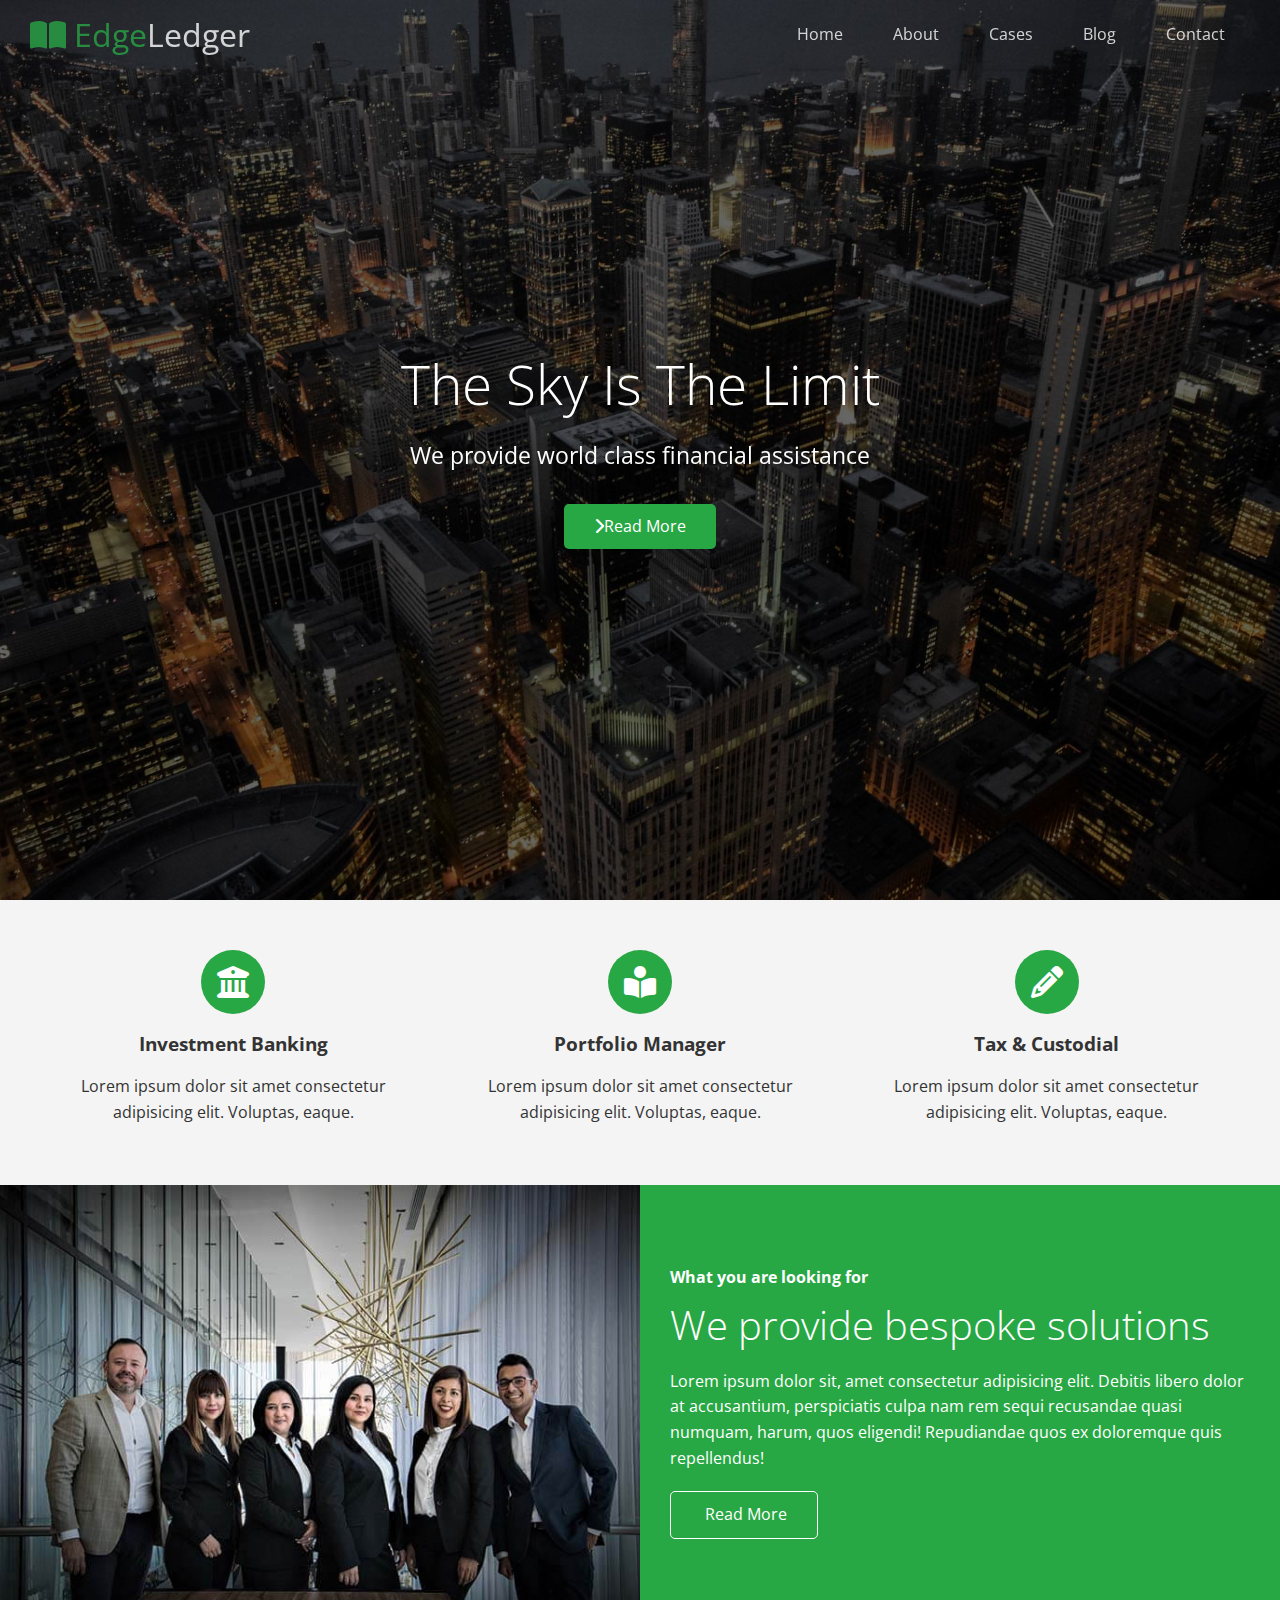
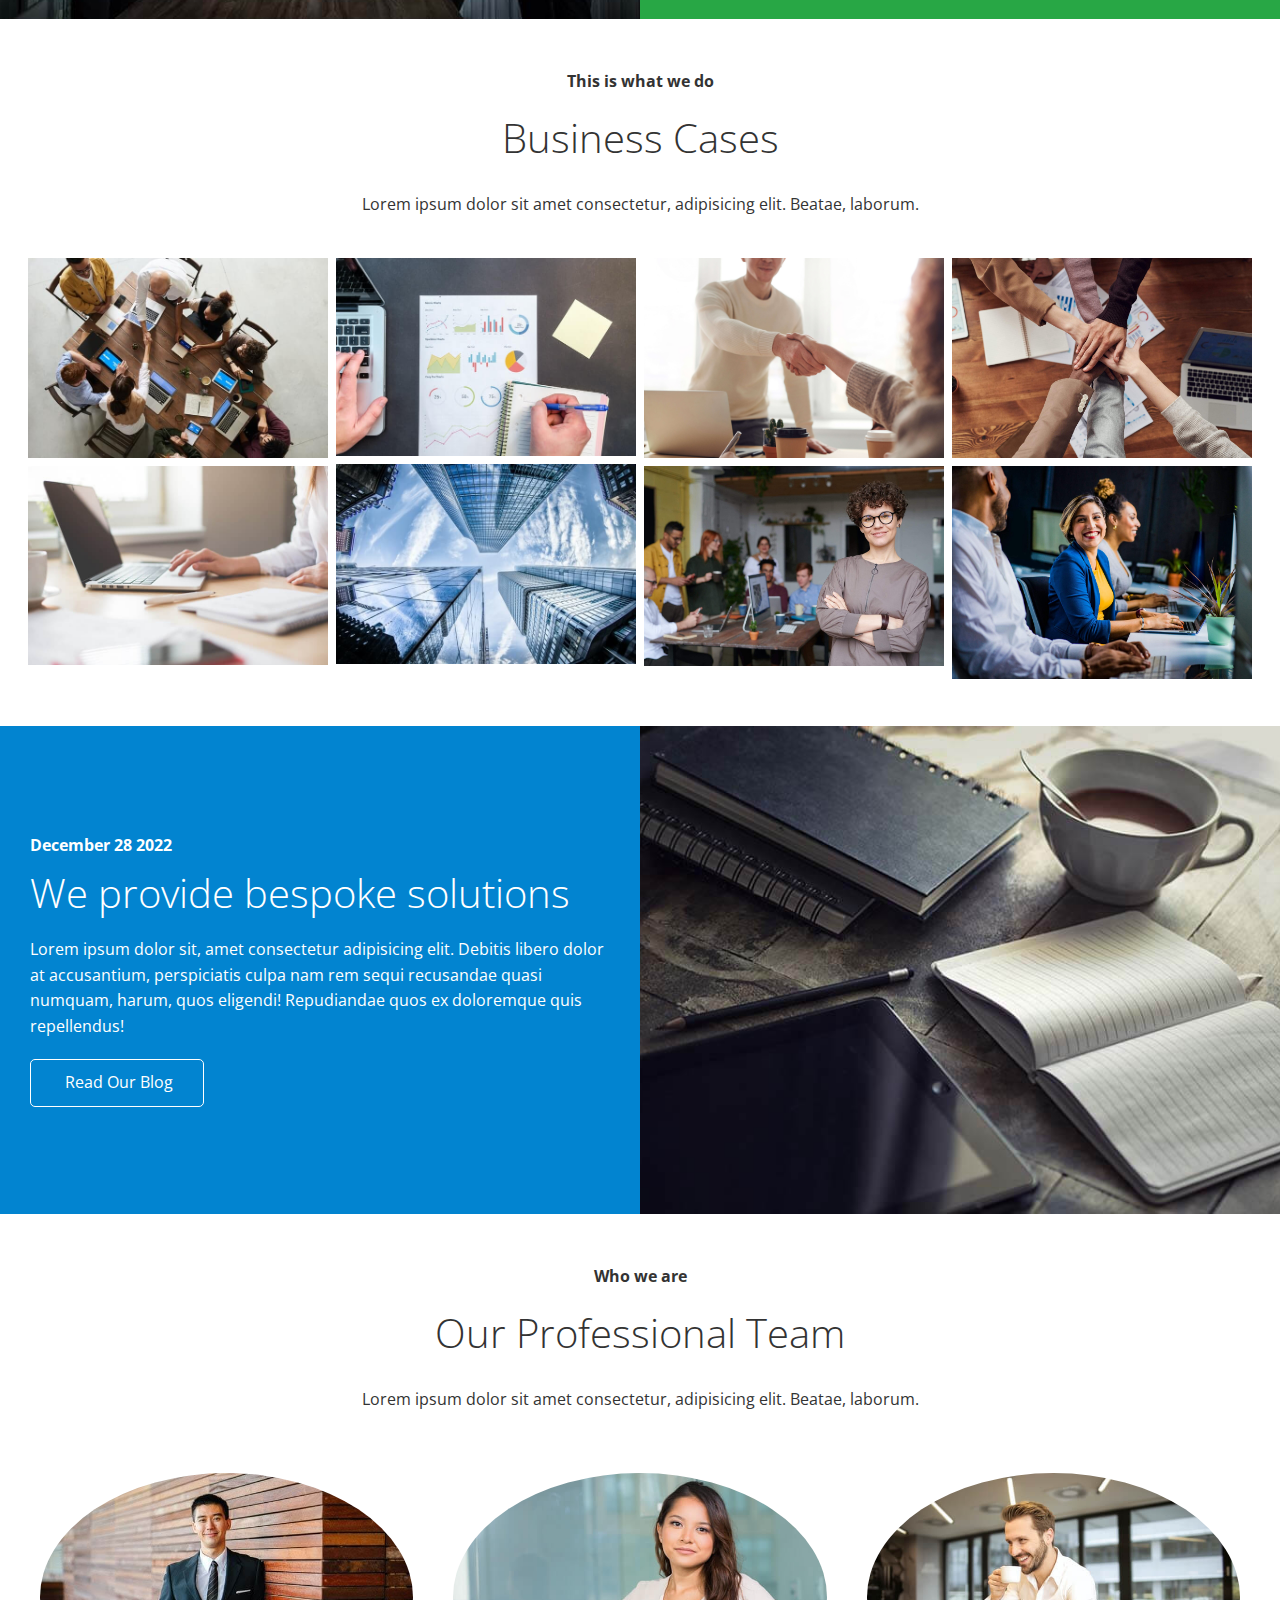
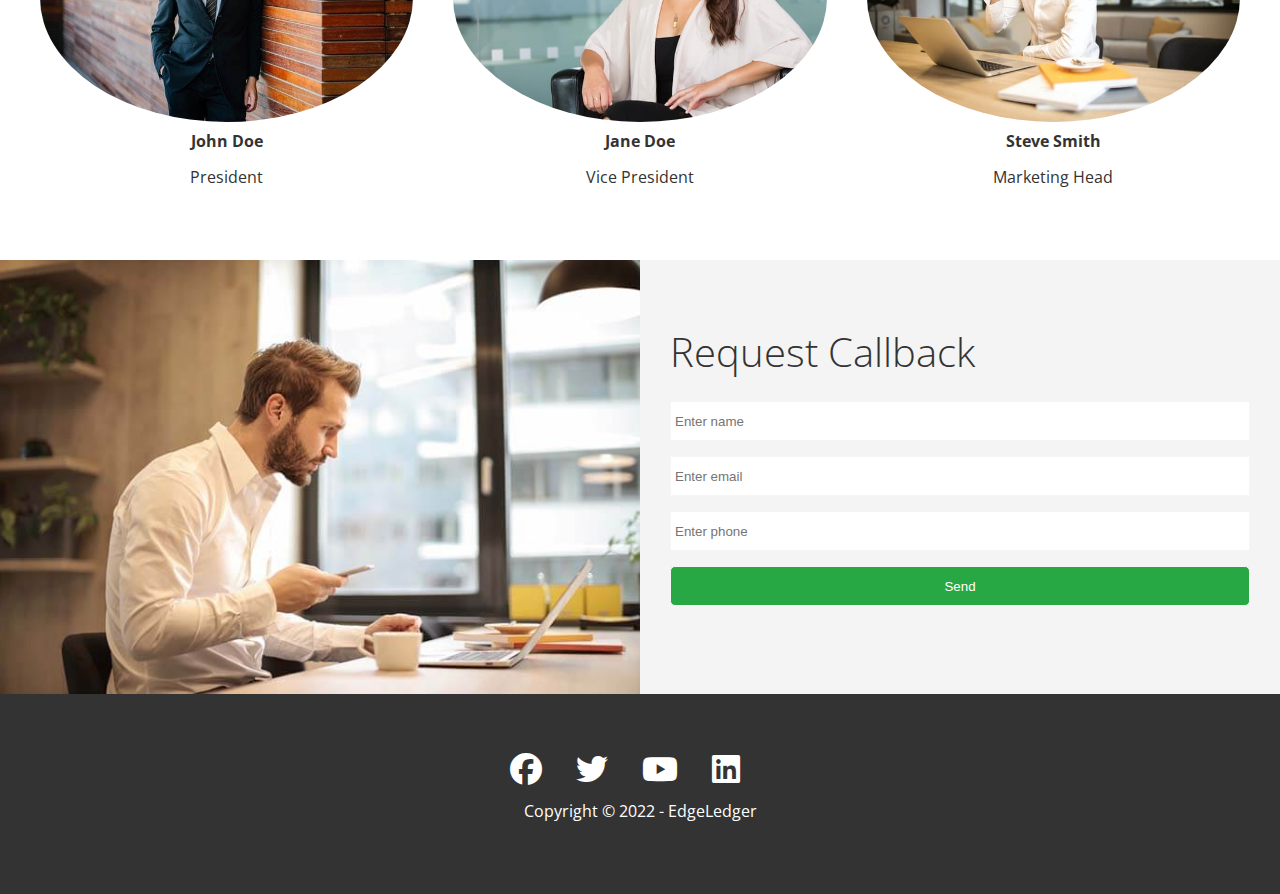
<file: index.html>
<!DOCTYPE html>
<html lang="en">
<head>
  <meta charset="UTF-8">
  <meta http-equiv="X-UA-Compatible" content="IE=edge">
  <meta name="viewport" content="width=device-width, initial-scale=1.0">
  <!-- Font Awesome -->
  <link rel="stylesheet" href="https://cdnjs.cloudflare.com/ajax/libs/font-awesome/6.2.1/css/all.min.css">
  <!-- CSS -->
  <link rel="stylesheet" href="css/lightbox.min.css">
  <link rel="stylesheet" href="css/utilities.css">
  <link rel="stylesheet" href="css/style.css">
  <title>Welcome to EdgeLedger</title>
</head>
<body id="home">
  <header class="hero">
    <div id="navbar" class="navbar top">
      <h1 class="logo">
        <span class="text-primary"><i class="fas fa-book-open"></i> Edge</span>Ledger
      </h1>
      <nav>
        <ul>
        <li><a href="#home">Home</a></li>
        <li><a href="#about">About</a></li>
        <li><a href="#cases">Cases</a></li>
        <li><a href="#blog">Blog</a></li>
        <li><a href="#contact">Contact</a></li>
      </ul>
      </nav>
    </div>
    <div class="content">
      <h1>The Sky Is The Limit</h1>
      <p>We provide world class financial assistance</p>
      <a href="#about" class="btn"><i class="fas fa-chevron-right"></i>Read More</a>
    </div>
  </header>

  <main>
    <!-- About Icons -->
    <section id="about" class="icons bg-light">
      <div class="flex-items">
        <div>
          <i class="fas fa-university fa-2x"></i>
          <div>
            <h3>Investment Banking</h3>
            <p>Lorem ipsum dolor sit amet consectetur adipisicing elit. Voluptas, eaque.</p>
          </div>
        </div>
        <div>
          <i class="fas fa-book-reader fa-2x"></i>
          <div>
            <h3>Portfolio Manager</h3>
            <p>Lorem ipsum dolor sit amet consectetur adipisicing elit. Voluptas, eaque.</p>
          </div>
        </div>
        <div>
          <i class="fas fa-pencil-alt fa-2x"></i>
          <div>
            <h3>Tax & Custodial</h3>
            <p>Lorem ipsum dolor sit amet consectetur adipisicing elit. Voluptas, eaque.</p>
          </div>
        </div>
      </div>
    </section>

    <!-- About: Solutions -->
    <section class="solution flex-columns">
      <div class="row">
        <div class="column">
          <div class="column-1">
            <img src="image_resources/home/people.jpg" alt="">
          </div>
        </div>
        <div class="column">
          <div class="column-2 bg-primary">
            <h4>What you are looking for</h4>
            <h2>We provide bespoke solutions</h2>
            <p>Lorem ipsum dolor sit, amet consectetur adipisicing elit. Debitis libero dolor at accusantium, perspiciatis culpa nam rem sequi recusandae quasi numquam, harum, quos eligendi! Repudiandae quos ex doloremque quis repellendus!</p>
            <a href="#" class="btn btn-outline">
              <i class="fas fa-chevron"></i>
              Read More
            </a>
          </div>
        </div>
      </div>
    </section>

    <!-- Cases -->
    <section id="cases" class="cases flex-grid section-padding">
      <header class="section-header">
        <h4>This is what we do</h4>
        <h2>Business Cases</h2>
        <p>Lorem ipsum dolor sit amet consectetur, adipisicing elit. Beatae, laborum.</p>
      </header>
      <div class="row">
        <div class="column">
          <a href="./image_resources/cases/cases1.jpg" data-lightbox="'cases" data-title="Lorem ipsum dolor sit amet consectetur, adipisicing elit. Beatae, laborum.">
            <img src="./image_resources/cases/cases1.jpg" alt="">
          </a>
          <a href="./image_resources/cases/cases2.jpg" data-lightbox="'cases" data-title="Lorem ipsum dolor sit amet consectetur, adipisicing elit. Beatae, laborum.">
          <img src="./image_resources/cases/cases2.jpg" alt="">
          </a>
        </div>
        <div class="column">
          <a href="./image_resources/cases/cases3.jpg" data-lightbox="'cases" data-title="Lorem ipsum dolor sit amet consectetur, adipisicing elit. Beatae, laborum.">
          <img src="./image_resources/cases/cases3.jpg" alt="">
          </a>
          <a href="./image_resources/cases/cases4.jpg" data-lightbox="'cases" data-title="Lorem ipsum dolor sit amet consectetur, adipisicing elit. Beatae, laborum.">
          <img src="./image_resources/cases/cases4.jpg" alt="">
          </a>
        </div>
        <div class="column">
          <a href="./image_resources/cases/cases5.jpg" data-lightbox="'cases" data-title="Lorem ipsum dolor sit amet consectetur, adipisicing elit. Beatae, laborum.">
          <img src="./image_resources/cases/cases5.jpg" alt="">
          </a>
          <a href="./image_resources/cases/cases6.jpg" data-lightbox="'cases" data-title="Lorem ipsum dolor sit amet consectetur, adipisicing elit. Beatae, laborum.">
          <img src="./image_resources/cases/cases6.jpg" alt="">
          </a>
        </div>
        <div class="column">
          <a href="./image_resources/cases/cases7.jpg" data-lightbox="'cases" data-title="Lorem ipsum dolor sit amet consectetur, adipisicing elit. Beatae, laborum.">
          <img src="./image_resources/cases/cases7.jpg" alt="">
          </a>
          <a href="./image_resources/cases/cases8.jpg" data-lightbox="'cases" data-title="Lorem ipsum dolor sit amet consectetur, adipisicing elit. Beatae, laborum.">
          <img src="./image_resources/cases/cases8.jpg" alt="">
          </a>
        </div>
      </div>
    </section>

    <!-- Blog -->
    <section id="blog" class="blog flex-columns flex-reverse">
      <div class="row">
        <div class="column">
          <div class="column-1">
            <img src="image_resources/home/blog.jpg" alt="">
          </div>
        </div>
        <div class="column">
          <div class="column-2 bg-secondary">
            <h4>December 28 2022</h4>
            <h2>We provide bespoke solutions</h2>
            <p>Lorem ipsum dolor sit, amet consectetur adipisicing elit. Debitis libero dolor at accusantium, perspiciatis culpa nam rem sequi recusandae quasi numquam, harum, quos eligendi! Repudiandae quos ex doloremque quis repellendus!</p>
            <a href="blog.html" class="btn btn-outline">
              <i class="fas fa-chevron"></i>
              Read Our Blog
            </a>
          </div>
        </div>
      </div>
    </section>

    <!-- Team -->
    <section id="team" class="team section-padding">
      <header class="section-header">
        <h4>Who we are</h4>
        <h2>Our Professional Team</h2>
        <p>Lorem ipsum dolor sit amet consectetur, adipisicing elit. Beatae, laborum.</p>
      </header>
      <div class="flex-items">
        <div>
          <img src="./image_resources/team/person1.jpg" alt="">
          <h4>John Doe</h4>
          <p>President</p>
        </div>
        <div>
          <img src="./image_resources/team/person2.jpg" alt="">
          <h4>Jane Doe</h4>
          <p>Vice President</p>
        </div>
        <div>
          <img src="./image_resources/team/person3.jpg" alt="">
          <h4>Steve Smith</h4>
          <p>Marketing Head</p>
        </div>
      </div>
    </section>

    <!-- Contact -->
    <section id="contact" class="contact flex-columns">
      <div class="row">
        <div class="column">
          <div class="column-1">
            <img src="image_resources/home/contact.jpg" alt="">
          </div>
        </div>
        <div class="column">
          <div class="column-2 bg-light">
            <h2>Request Callback</h2>
            <form action="" class="callback-form">
              <div class="form-control">
                <label for="name"></label>
                <input type="text" name="name" id="name" placeholder="Enter name">
              </div>
              <div class="form-control">
                <label for="email"></label>
                <input type="email" name="email" id="email" placeholder="Enter email">
              </div>
              <div class="form-control">
                <label for="phone"></label>
                <input type="phone" name="phone" id="phone" placeholder="Enter phone">
              </div>
              <input type="submit" value="Send" id="submit" class="btn">
          </div>
        </div>
      </div>
    </section>
  </main>

  <!-- Footer -->
  <footer id="footer" class="footer bg-dark">
    <div class="social">
      <a href="#"><i class="fab fa-facebook fa-2x"></i></a>
      <a href="#"><i class="fab fa-twitter fa-2x"></i></a>
      <a href="#"><i class="fab fa-youtube fa-2x"></i></a>
      <a href="#"><i class="fab fa-linkedin fa-2x"></i></a>
    </div>
    <p>Copyright &copy; 2022 - EdgeLedger</p>
  </footer>

  <!-- Jquery -->
  <script src="https://code.jquery.com/jquery-3.6.3.min.js" integrity="sha256-pvPw+upLPUjgMXY0G+8O0xUf+/Im1MZjXxxgOcBQBXU=" crossorigin="anonymous"></script>

  <!-- LightBox on Business Cases -->
  <script src="js/lightbox.min.js"></script>

  <script>
    const navabr =document.getElementById('navbar');
    let scrolled = false;

    window.onscroll = function(){
      if(window.pageYOffset > 100){
        navabr.classList.remove('top');
        if(!scrolled){
          navbar.style.transform = 'translateY(-70px)';
        }
        setTimeout(function(){
          navbar.style.transform = 'translateY(0px)';
          scrolled = true;
        }, 200)
      } else {
          navbar.classList.add('top');
          scrolled = false;
      }
    };
  
    // Smooth Scroll
    $('#navbar a, .btn').on('click', function(e){
      if(this.hash !== '') {
        e.preventDefault();

        const hash = this.hash;

        $('html, body').animate(
          {
            scrollTop: $(hash).offset().top - 100,
          },
          800
        );
      }
    });
  </script>
</body>
</html>
</file>
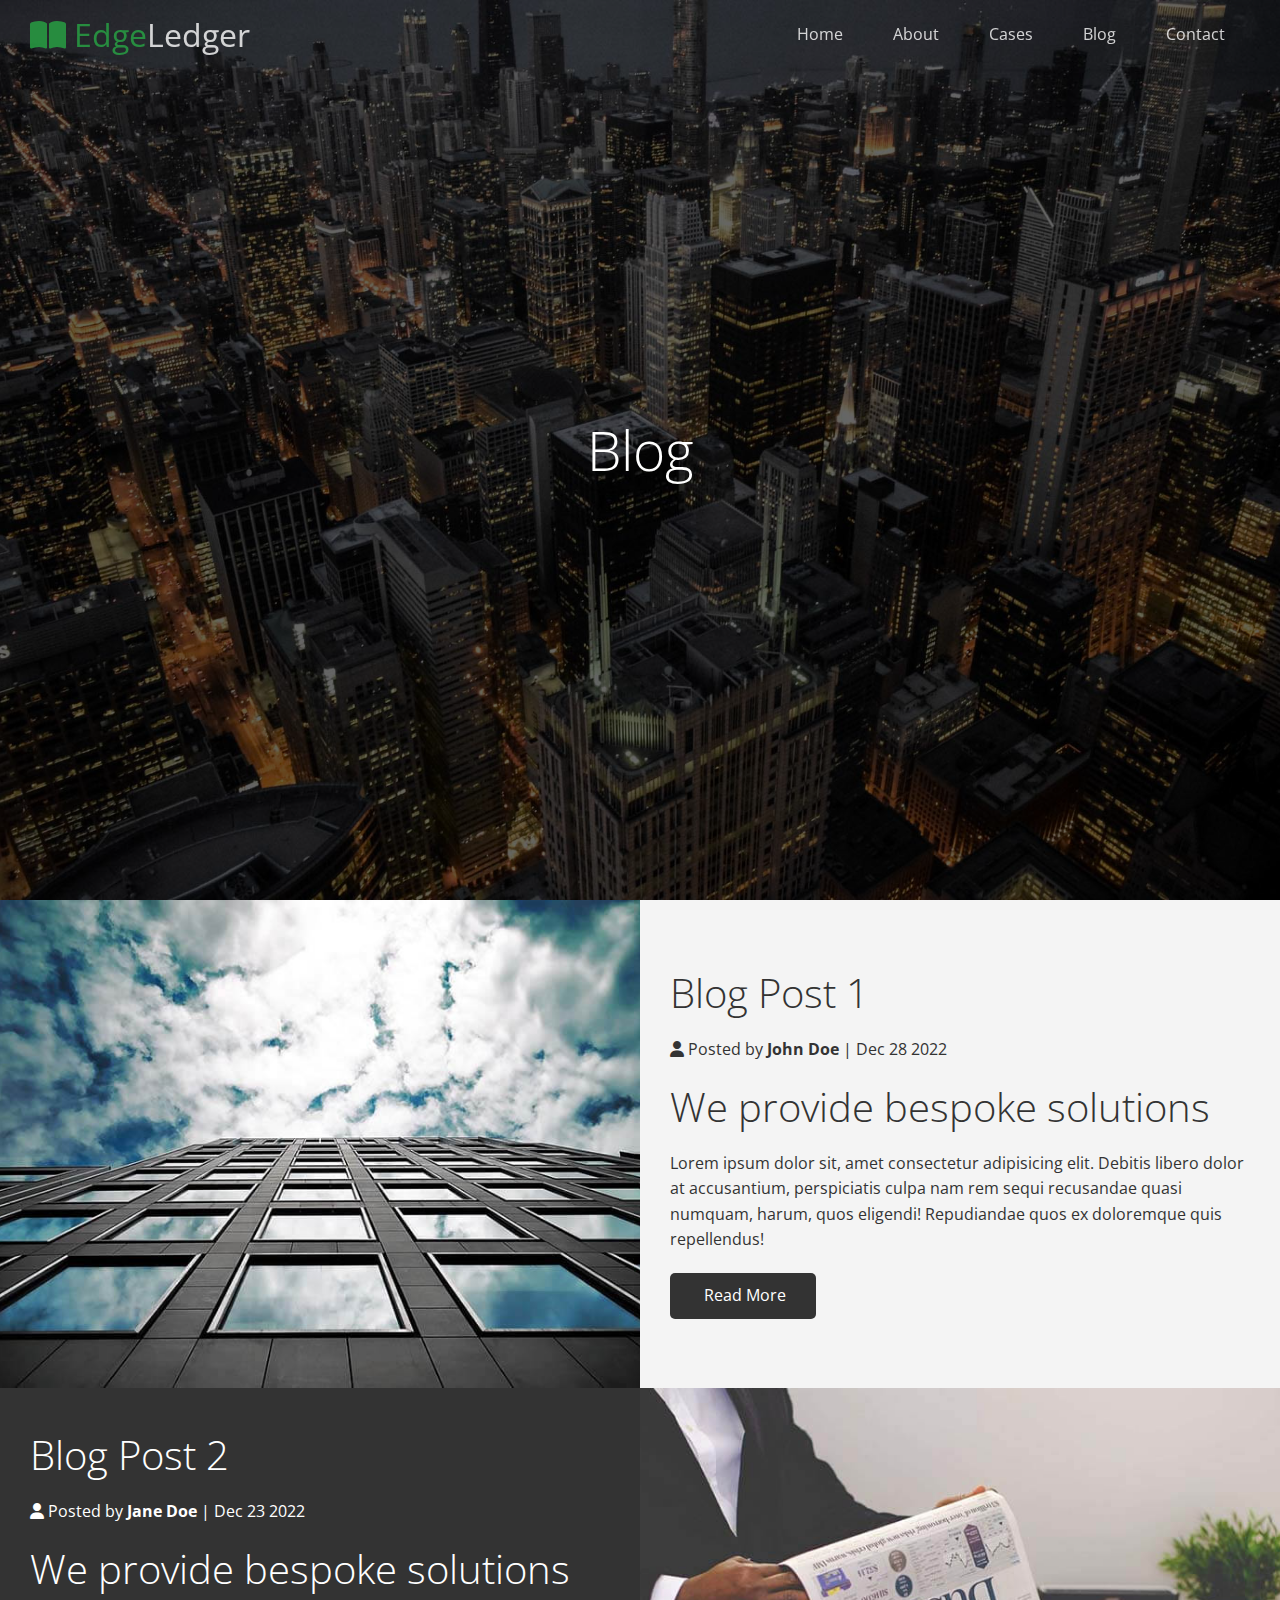
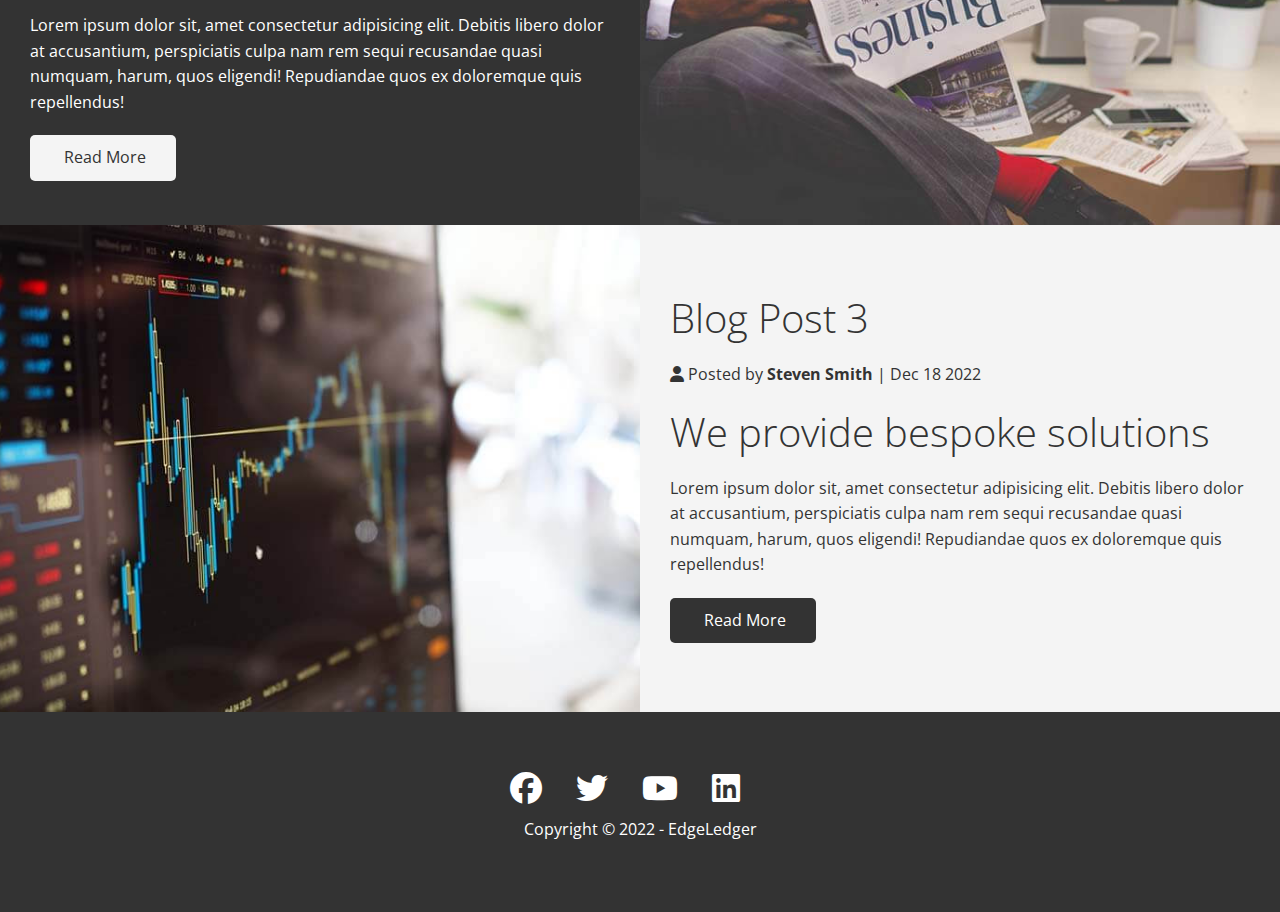
<file: blog.html>
<!DOCTYPE html>
<html lang="en">
<head>
  <meta charset="UTF-8">
  <meta http-equiv="X-UA-Compatible" content="IE=edge">
  <meta name="viewport" content="width=device-width, initial-scale=1.0">
  <!-- Font Awesome -->
  <link rel="stylesheet" href="https://cdnjs.cloudflare.com/ajax/libs/font-awesome/6.2.1/css/all.min.css">
  <!-- CSS -->
  <link rel="stylesheet" href="css/utilities.css">
  <link rel="stylesheet" href="css/style.css">
  <title>Read Our Blog</title>
</head>
<body id="home">
  <header class="hero blog">
    <div id="navbar" class="navbar top">
      <h1 class="logo">
        <span class="text-primary"><i class="fas fa-book-open"></i> Edge</span>Ledger
      </h1>
      <nav>
        <ul>
        <li><a href="index.html">Home</a></li>
        <li><a href="index.html#about">About</a></li>
        <li><a href="index.html#cases">Cases</a></li>
        <li><a href="index.html#blog">Blog</a></li>
        <li><a href="index.html#contact">Contact</a></li>
      </ul>
      </nav>
    </div>
    <div class="content">
      <h1>Blog</h1>
    </div>
  </header>

  <main>
    <article class="solution flex-columns">
      <div class="row">
        <div class="column">
          <div class="column-1">
            <img src="image_resources/blog/blog1.jpg" alt="">
          </div>
        </div>
        <div class="column">
          <div class="column-2 bg-light">
            <h2>Blog Post 1</h2>
            <p class="mata">
              <i class="fas fa-user"></i> Posted by <strong>John Doe</strong> | Dec 28 2022
            </p>
            <h2>We provide bespoke solutions</h2>
            <p>Lorem ipsum dolor sit, amet consectetur adipisicing elit. Debitis libero dolor at accusantium, perspiciatis culpa nam rem sequi recusandae quasi numquam, harum, quos eligendi! Repudiandae quos ex doloremque quis repellendus!</p>
            <a href="post.html" class="btn btn-dark">
              <i class="fas fa-chevron"></i>
              Read More
            </a>
          </div>
        </div>
      </div>
    </article>

    <article class="solution flex-columns flex-reverse">
      <div class="row">
        <div class="column">
          <div class="column-1">
            <img src="image_resources/blog/blog2.jpg" alt="">
          </div>
        </div>
        <div class="column">
          <div class="column-2 bg-dark">
            <h2>Blog Post 2</h2>
            <p class="mata">
              <i class="fas fa-user"></i> Posted by <strong>Jane Doe</strong> | Dec 23 2022
            </p>
            <h2>We provide bespoke solutions</h2>
            <p>Lorem ipsum dolor sit, amet consectetur adipisicing elit. Debitis libero dolor at accusantium, perspiciatis culpa nam rem sequi recusandae quasi numquam, harum, quos eligendi! Repudiandae quos ex doloremque quis repellendus!</p>
            <a href="post.html" class="btn btn-light">
              <i class="fas fa-chevron"></i>
              Read More
            </a>
          </div>
        </div>
      </div>
    </article>

    <article class="solution flex-columns">
      <div class="row">
        <div class="column">
          <div class="column-1">
            <img src="image_resources/blog/blog3.jpg" alt="">
          </div>
        </div>
        <div class="column">
          <div class="column-2 bg-light">
            <h2>Blog Post 3</h2>
            <p class="mata">
              <i class="fas fa-user"></i> Posted by <strong>Steven Smith</strong> | Dec 18 2022
            </p>
            <h2>We provide bespoke solutions</h2>
            <p>Lorem ipsum dolor sit, amet consectetur adipisicing elit. Debitis libero dolor at accusantium, perspiciatis culpa nam rem sequi recusandae quasi numquam, harum, quos eligendi! Repudiandae quos ex doloremque quis repellendus!</p>
            <a href="post.html" class="btn btn-dark">
              <i class="fas fa-chevron"></i>
              Read More
            </a>
          </div>
        </div>
      </div>
    </article>
  </main>

  <!-- Footer -->
  <footer id="footer" class="footer bg-dark">
    <div class="social">
      <a href="#"><i class="fab fa-facebook fa-2x"></i></a>
      <a href="#"><i class="fab fa-twitter fa-2x"></i></a>
      <a href="#"><i class="fab fa-youtube fa-2x"></i></a>
      <a href="#"><i class="fab fa-linkedin fa-2x"></i></a>
    </div>
    <p>Copyright &copy; 2022 - EdgeLedger</p>
  </footer>

  <script>
    const navabr =document.getElementById('navbar');
    let scrolled = false;

    window.onscroll = function(){
      if(window.pageYOffset > 100){
        navabr.classList.remove('top');
        if(!scrolled){
          navbar.style.transform = 'translateY(-70px)';
        }
        setTimeout(function(){
          navbar.style.transform = 'translateY(0px)';
          scrolled = true;
        }, 200)
      } else {
          navbar.classList.add('top');
          scrolled = false;
      }
    }
  </script>

</body>
</html>
</file>
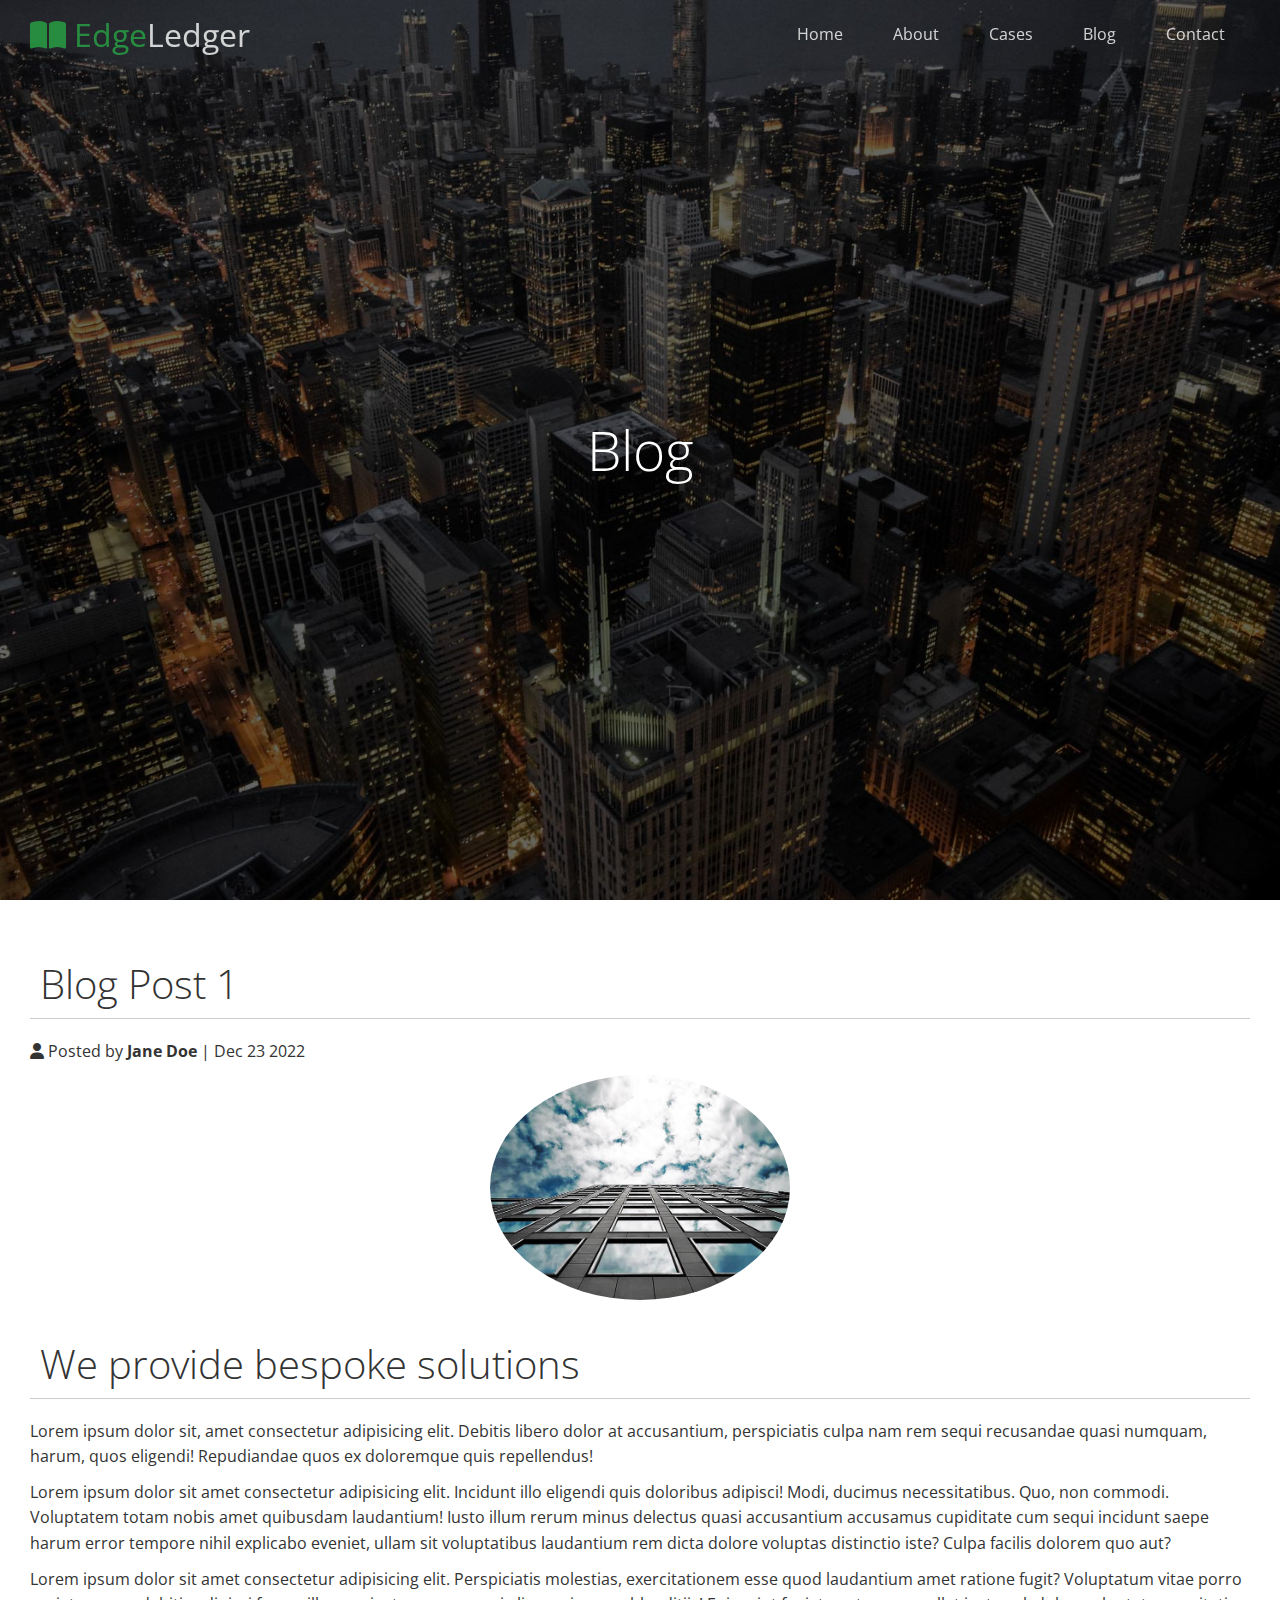
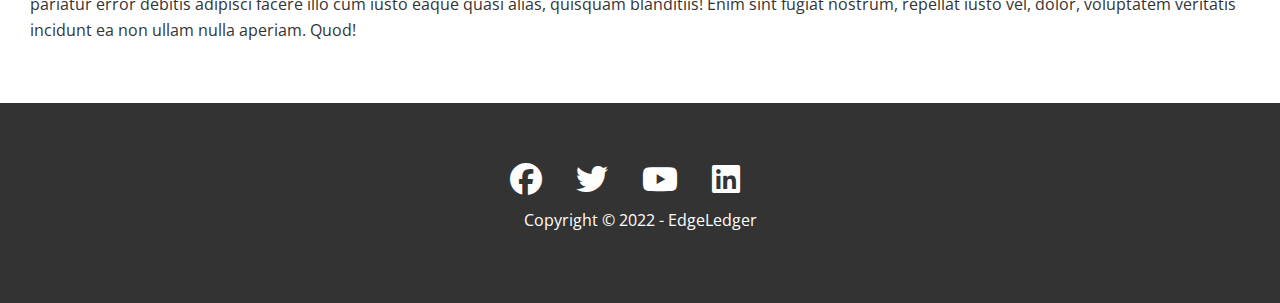
<file: post.html>
<!DOCTYPE html>
<html lang="en">
<head>
  <meta charset="UTF-8">
  <meta http-equiv="X-UA-Compatible" content="IE=edge">
  <meta name="viewport" content="width=device-width, initial-scale=1.0">
  <!-- Font Awesome -->
  <link rel="stylesheet" href="https://cdnjs.cloudflare.com/ajax/libs/font-awesome/6.2.1/css/all.min.css">
  <!-- CSS -->
  <link rel="stylesheet" href="css/utilities.css">
  <link rel="stylesheet" href="css/style.css">
  <title>Post 1</title>
</head>
<body id="home">
  <header class="hero blog">
    <div id="navbar" class="navbar top">
      <h1 class="logo">
        <span class="text-primary"><i class="fas fa-book-open"></i> Edge</span>Ledger
      </h1>
      <nav>
        <ul>
        <li><a href="index.html">Home</a></li>
        <li><a href="index.html#about">About</a></li>
        <li><a href="index.html#cases">Cases</a></li>
        <li><a href="index.html#blog">Blog</a></li>
        <li><a href="index.html#contact">Contact</a></li>
      </ul>
      </nav>
    </div>
    <div class="content">
      <h1>Blog</h1>
    </div>
  </header>

  <main>
    <section class="post">
      <h2>Blog Post 1</h2>
      <p class="mata">
      <i class="fas fa-user"></i> Posted by <strong>Jane Doe</strong> | Dec 23 2022
      </p>
      <img src="image_resources/blog/blog1.jpg" alt="">
      <h2>We provide bespoke solutions</h2>
      <p>Lorem ipsum dolor sit, amet consectetur adipisicing elit. Debitis libero dolor at accusantium, perspiciatis culpa nam rem sequi recusandae quasi numquam, harum, quos eligendi! Repudiandae quos ex doloremque quis repellendus!</p>
      <p>Lorem ipsum dolor sit amet consectetur adipisicing elit. Incidunt illo eligendi quis doloribus adipisci! Modi, ducimus necessitatibus. Quo, non commodi. Voluptatem totam nobis amet quibusdam laudantium! Iusto illum rerum minus delectus quasi accusantium accusamus cupiditate cum sequi incidunt saepe harum error tempore nihil explicabo eveniet, ullam sit voluptatibus laudantium rem dicta dolore voluptas distinctio iste? Culpa facilis dolorem quo aut?</p>
      <p>Lorem ipsum dolor sit amet consectetur adipisicing elit. Perspiciatis molestias, exercitationem esse quod laudantium amet ratione fugit? Voluptatum vitae porro pariatur error debitis adipisci facere illo cum iusto eaque quasi alias, quisquam blanditiis! Enim sint fugiat nostrum, repellat iusto vel, dolor, voluptatem veritatis incidunt ea non ullam nulla aperiam. Quod!</p>
    </section>
  </main>

  <!-- Footer -->
  <footer id="footer" class="footer bg-dark">
    <div class="social">
      <a href="#"><i class="fab fa-facebook fa-2x"></i></a>
      <a href="#"><i class="fab fa-twitter fa-2x"></i></a>
      <a href="#"><i class="fab fa-youtube fa-2x"></i></a>
      <a href="#"><i class="fab fa-linkedin fa-2x"></i></a>
    </div>
    <p>Copyright &copy; 2022 - EdgeLedger</p>
  </footer>

  <script>
    const navabr =document.getElementById('navbar');
    let scrolled = false;

    window.onscroll = function(){
      if(window.pageYOffset > 100){
        navabr.classList.remove('top');
        if(!scrolled){
          navbar.style.transform = 'translateY(-70px)';
        }
        setTimeout(function(){
          navbar.style.transform = 'translateY(0px)';
          scrolled = true;
        }, 200)
      } else {
          navbar.classList.add('top');
          scrolled = false;
      }
    }
  </script>

</body>
</html>
</file>
<file: css/utilities.css>
/* Text colors */
.text-primary{
  color: #28a745;
}
.text-secondary{
  color: #0284d0;
}
/* Button */
.btn{
  cursor: pointer;
  display: inline-block;
  padding: 10px 30px;
  color: #fff;
  background: #28a745;
  border: none;
  border-radius: 5px;
}
.btn:hover{
  opacity: 0.9;
}
.btn-outline{
  background: transparent;
  border: 1px solid #fff;
}
.btn-primary, .bg-primary{
  background: #28a745;
  color: #fff;
}
.btn-secondary, .bg-secondary{
  background: #0284d0;
  color: #fff;
}
.btn-dark, .bg-dark{
  background: #333;
  color: #fff;
}
.btn-light, .bg-light{
  background: #f4f4f4;
  color: #333;
}
/* Flex items */
.flex-items{
  display: flex;
  text-align: center;
  align-items: center;
  justify-content: center;
  height: 100%;
}
.flex-items > div{
  padding: 20px;
}
/* Flex columns */
.flex-columns.flex-reverse .row{
  flex-direction: row-reverse;
}
.flex-columns .row{
  display: flex;
  flex-direction: row;
  flex-wrap: wrap;
  width: 100%;
}
.flex-columns .column{
  display: flex;
  flex-direction: column;
  flex-basis: 100%;
  flex: 1;
}
.flex-columns .column .column-1,
.flex-columns .column .column-2 {
  height: 100%;
}
.flex-columns img{
  width: 100%;
  height: 100%;
  object-fit: cover;
}
.flex-columns .column-2{
  display: flex;
  flex-direction: column;
  align-items: flex-start;
  justify-content: center;
  padding: 30px;
}
.flex-columns h2{
  font-size: 40px;
  font-weight: 100;
}
.flex-columns h4{
  margin-bottom: 10px;
}
.flex-columns p{
  margin: 20px 0;
}
/* Section Header */
.section-header{
  padding: 30px;
  display: flex;
  flex-direction: column;
  align-items: center;
  justify-content: center;
  text-align: center;
}
.section-header h2{
  font-size: 40px;
  margin: 20px 0;
}
.section-padding{
  padding: 20px 20px 40px;
}
/* Flex Grid */
.flex-grid .row{
  display: flex;
  flex-wrap: wrap;
  padding: 0 4px;
}
.flex-grid .column{
  flex: 1;
  max-width: 25%;
  padding: 0 4px;
}
.flex-grid .column img{
  width: 100%;
}
</file>
<file: css/style.css>
@import url('https://fonts.googleapis.com/css2?family=Open+Sans:wght@300;400&display=swap');

*{
  box-sizing: border-box;
  margin: 0;
  padding: 0;
}
body{
  font-family: 'Open Sans', sans-serif;
  background: #fff;
  color: #333;
  line-height: 1.6;
}
ul{
  list-style: none;
}
a{
  color: #333;
  text-decoration: none;
}
h1, h2{
  font-weight: 300;
  line-height: 1.2;
}
p{
  margin: 10px 0;
}
img{
  widows: 100%;
}
/* Navbar */
.navbar{
  display: flex;
  align-items: center;
  justify-content: space-between;
  background-color: #333;
  color: #fff;
  opacity: 0.8;
  width: 100%;
  height: 70px;
  position: fixed;
  top: 0px;
  padding: 0 30px;
  transition: 0.5s ease-in;
}
.navbar.top{
  background: transparent;
}
#navbar a {
  color: #fff;
  padding: 10px 20px;
  margin: 0 5px;
}
#navbar a:hover{
  border-bottom: #27a745 2px solid;
}
#navbar ul{
  display: flex;
}
#navbar .logo{
  font-weight: 400;
}
/* Header */
.hero{
  background: url("../image_resources/home/showcase.jpg") no-repeat center center /cover;
  height: 100vh;
  position: relative;
  color:#fff;
}
.hero .content{
  display: flex;
  flex-direction: column;
  align-items: center;
  justify-content: center;
  text-align: center;
  height: 100%;
  padding: 0 20px;
}
.hero .content h1{
  font-size: 55px;
}
.hero .content p{
  font-size: 23px;
  max-width: 600px;
  margin: 20px 0 30px;
}
.hero::before{
  content: '';
  position: absolute;
  top: 0;
  left: 0;
  width: 100%;
  height: 100%;
  background: rgba(0,0,0,0.6);
}
.hero *{
  z-index: 10;
}
.hero .blog{
  background: url('/image_resources/home/blog.jpg') no-repeat center center / cover;
  height: 30vh;
}
/* Icons */
.icons{
  padding: 30px;
}
.icons h3{
  font-weight: bold;
  margin-bottom: 15px;
}
.icons i{
  background-color: #28a745;
  color: #fff;
  padding: 1rem;
  border-radius: 50%;
  margin-bottom: 15px;
}
/* Cases */
.cases img:hover{
  opacity: 0.7;
}
.team img{
  border-radius: 50%;
  width: 100%;
}
/* Callback Form */
.callback-form{
  width: 100%;
  padding: 20px 0;
}
.callback-form label{
  display: block;
  margin-bottom: 5px;
}
.callback-form .form-control{
  margin-bottom: 15px;
}
.callback-form input{
  width: 100%;
  padding: 4px;
  height: 40px;
  border: #f5f5f5 1px solid;
}
.callback-form input:focus{
  outline-color: #28a745;
}
.callback-form btn{
  padding: 12px 0;
  margin-top: 20px;
}
/* Post */
.post{
  padding: 50px 30px;
}
.post h2{
  font-size: 40px;
  margin-bottom: 20px;
  padding: 10px;
  border-bottom: #ccc solid 1px;
}
.post .meta{
  margin-bottom: 30px;
}
.post img{
  width: 300px;
  border-radius: 50%;
  display: block;
  margin: 0 auto 30px;
}
/* Footer */
.footer{
  display: flex;
  flex-direction: column;
  align-items: center;
  justify-content: center;
  text-align: center;
  height: 200px;
}
.footer a{
  color: #fff;
}
.footer a:hover{
  color: #28a745;
}
.footer .social >*{
  margin-right: 30px;
}
/* Mobile */
@media(max-width: 768px){
  #navbar {
    flex-direction: column;
    height: 120px;
    padding: 20px;
  }
  #navbar a{
    padding: 10px 10px;
    margin: 0 3px;
  }
  .flex-items{
    flex-direction: column;
  }
  .flex-columns .column, .flex-grid 
  .column{
    flex: 100%;
    max-width: 100%;
  }
  .team img{
    width: 70%;
  }
}
</file>
